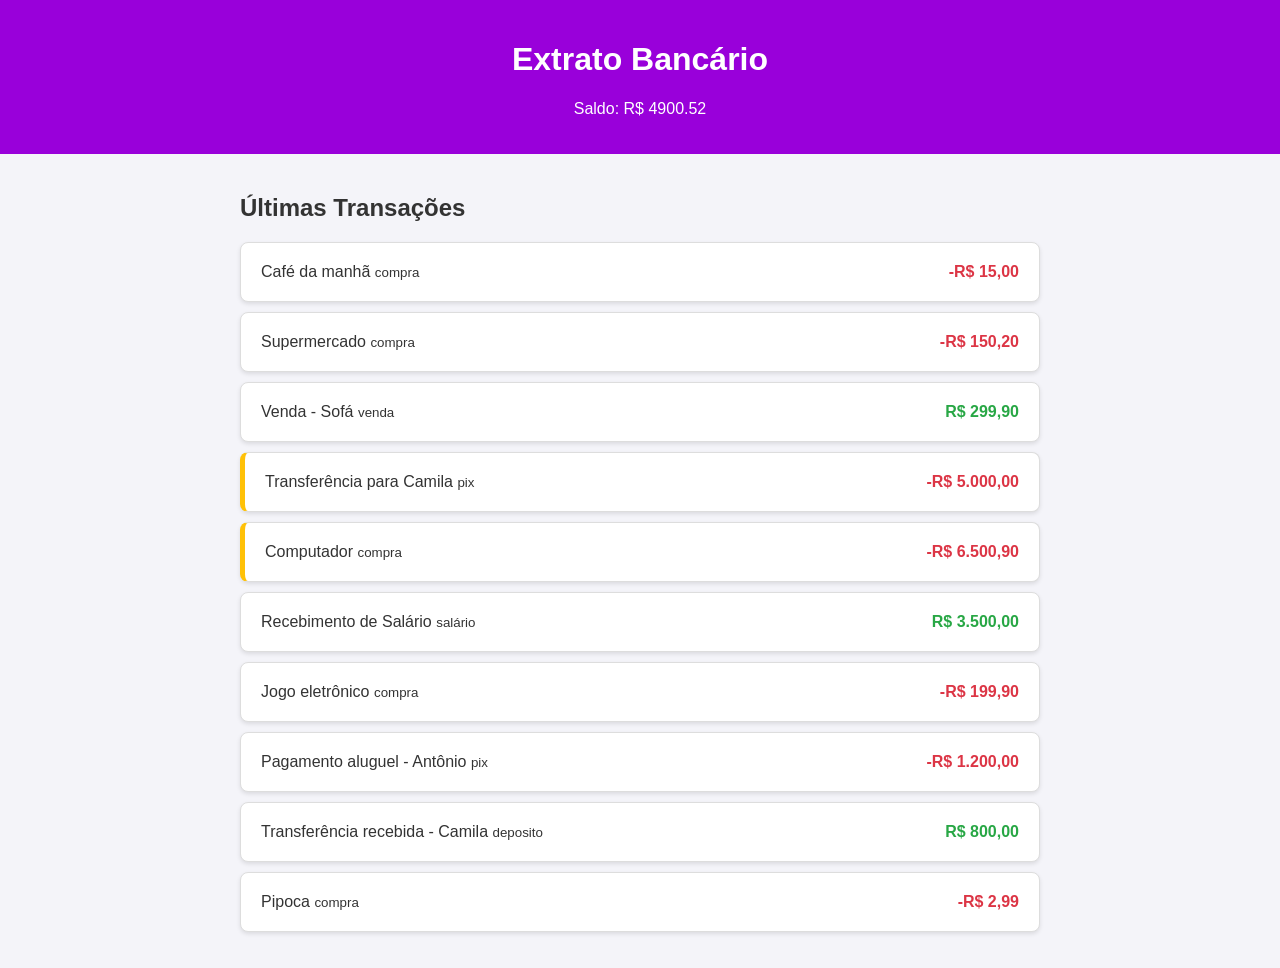
<file: HTML/Extrato bancário/index.html>
<!DOCTYPE html>
<html lang="pt-br">
<head>
    <meta charset="UTF-8">
    <meta name="viewport" content="width=device-width, initial-scale=1.0">
    <title>Extrato bancário - TechMarket</title>
    <link rel="stylesheet" href="style.css">
</head>
<body>
    <header>
        <h1>Extrato Bancário</h1>
        <p id="saldo-conta"></p>
    </header>
    <main>
        <section id="extrato-section">
            <h2>Últimas Transações</h2>
            <ul id="lista-transacoes"></ul>
        </section>
    </main>
    <script src="script.js"></script>
</body>
</html>
</file>
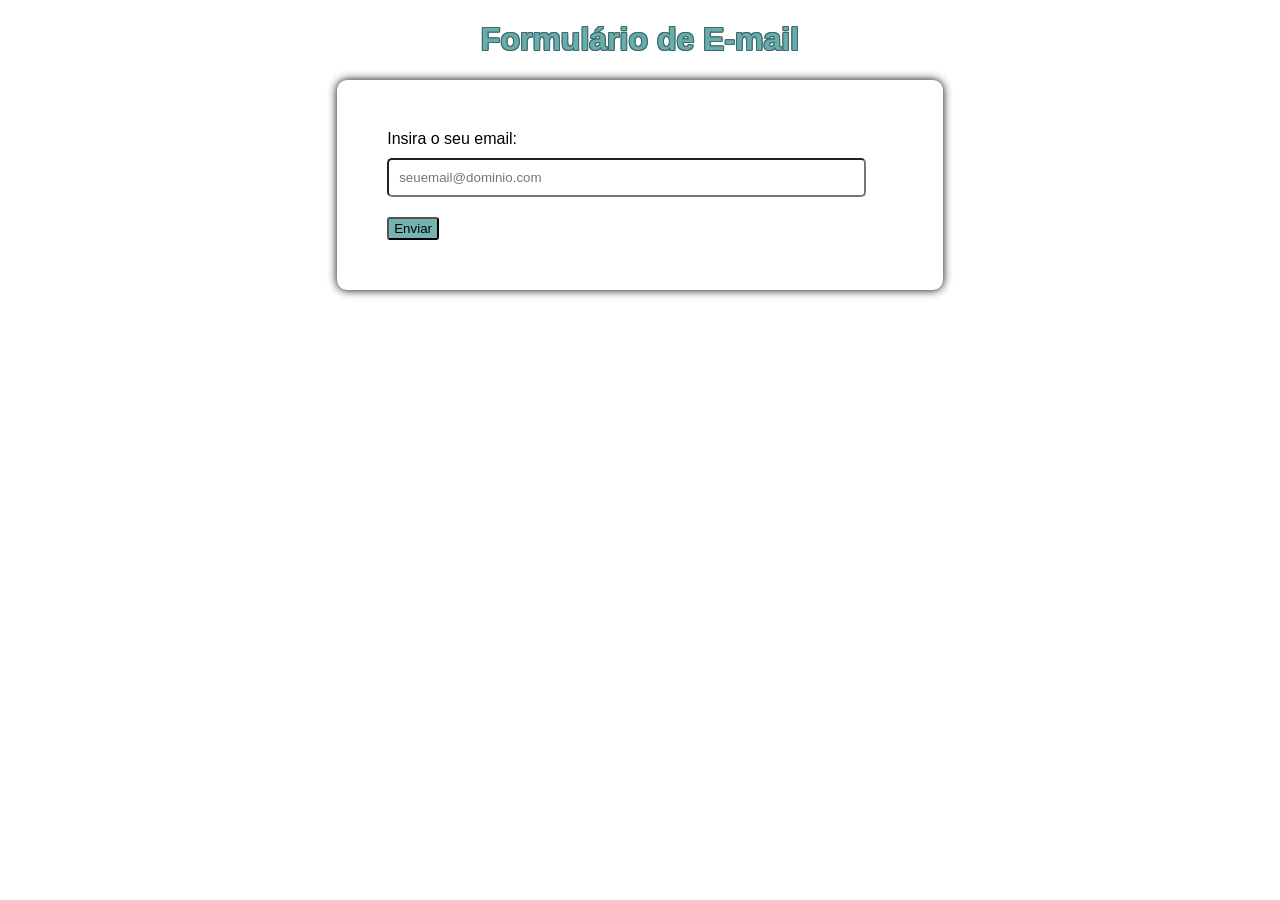
<file: HTML/Validação de campo/index.html>
<!DOCTYPE html>
<html lang="pt-br">
  <head>
    <meta charset="UTF-8">
    <meta name="viewport" content="width=device-width, initial-scale=1.0">
    <title>Formulário de E-mail</title>

    <!-- Código CSS -->
    <style type="text/css">
      body {
        background-color: white;
      }

      h1 {
        color: #69acad;
        text-align: center;
        text-shadow: /* Faz uma outline pro texto */
          -1px 0px 0 #406b6b,
          1px 0px 0 #406b6b,
          0px -1px 0 #406b6b,
          0px 1px 0 #406b6b,
          -1px -1px 0 #406b6b,
          1px -1px 0 #406b6b,
          -1px 1px 0 #406b6b,
          1px 1px 0 #406b6b;
        font-family: Arial;
      }

      form {
        margin: auto;
        width: 40%;
        padding: 50px;
        background-color: #ffffff;
        border-radius: 10px;
        box-shadow: 0px 0px 10px rgba(0, 0, 0.2);
      }

      label {
        display: block;
        margin-bottom: 10px;
        font-family: Arial;
      }

      input[type="email"] {
      width: 90%;
      padding: 10px;
      margin-bottom: 20px;
      border-radius: 5px;
      cursor: pointer;
      }

      .btn-enviar {
        background-color: #77b2b3;
        padding: 2px 5px;
        border-radius: 3px;
        cursor: pointer;
      }
    </style>
  </head>
  <body>
    <h1>Formulário de E-mail</h1>

    <!-- Formulário -->
    <form onsubmit="return validarEmail()">
      <label for="email">Insira o seu email:</label>
      <input type="email" id="email" name="email" placeholder="seuemail@dominio.com"/>
      <button type="submit" class="btn-enviar">
        Enviar
      </button>
    </form>

    <!-- Código Javascript -->
    <script>
      function validarEmail() {
        const email = document.getElementById("email").value;
        const regex = /^[^\s@]+@[^\s@]+\.[^\s@]+$/;

        if (!regex.test(email)) {
          alert("Erro: Insira um endereço de email invalido");
          return false;
        }
        else {
          alert("E-mail adicionado com sucesso: " + email);
          return true;
        }
      }
    </script>
  </body>
</html>
</file>
<file: HTML/Extrato bancário/style.css>
body {
    font-family: Arial, sans-serif;
    background-color: #f4f4f9;
    color: #333;
    margin: 0;
    padding: 0;
}

header {
    background-color: #9900daff;
    color: white;
    padding: 20px;
    text-align: center;
}

main {
    padding: 20px;
}

#lista-transacoes {
    list-style: none;
    padding: 0;
}

.transacao {
    background-color: #fff;
    border: 1px solid #ddd;
    border-radius: 8px;
    padding: 15px;
    margin-bottom: 10px;
    display: flex;
    justify-content: space-between;
    align-items: center;
    box-shadow: 0 2px 4px rgba(0, 0, 0, 0.1);
}

.transacao-info {
    flex-grow: 1;
}

.transacao-valor {
    font-weight: bold;
    color: #28a745; /* Cor verde para valores positivos */
}
.transacao-valor.negativo {
    color: #dc3545; /* Cor vermelha para valores negativos */
}

.transacao.destaque {
    border-left: 5px solid #ffc107;
}

/* Media Query para telas maiores que 768px (tablets e desktops) */
@media (min-width: 768px) {
    main {
        max-width: 800px;
        margin: 0 auto;
    }

    .transacao {
        padding: 20px;
    }
}
</file>
